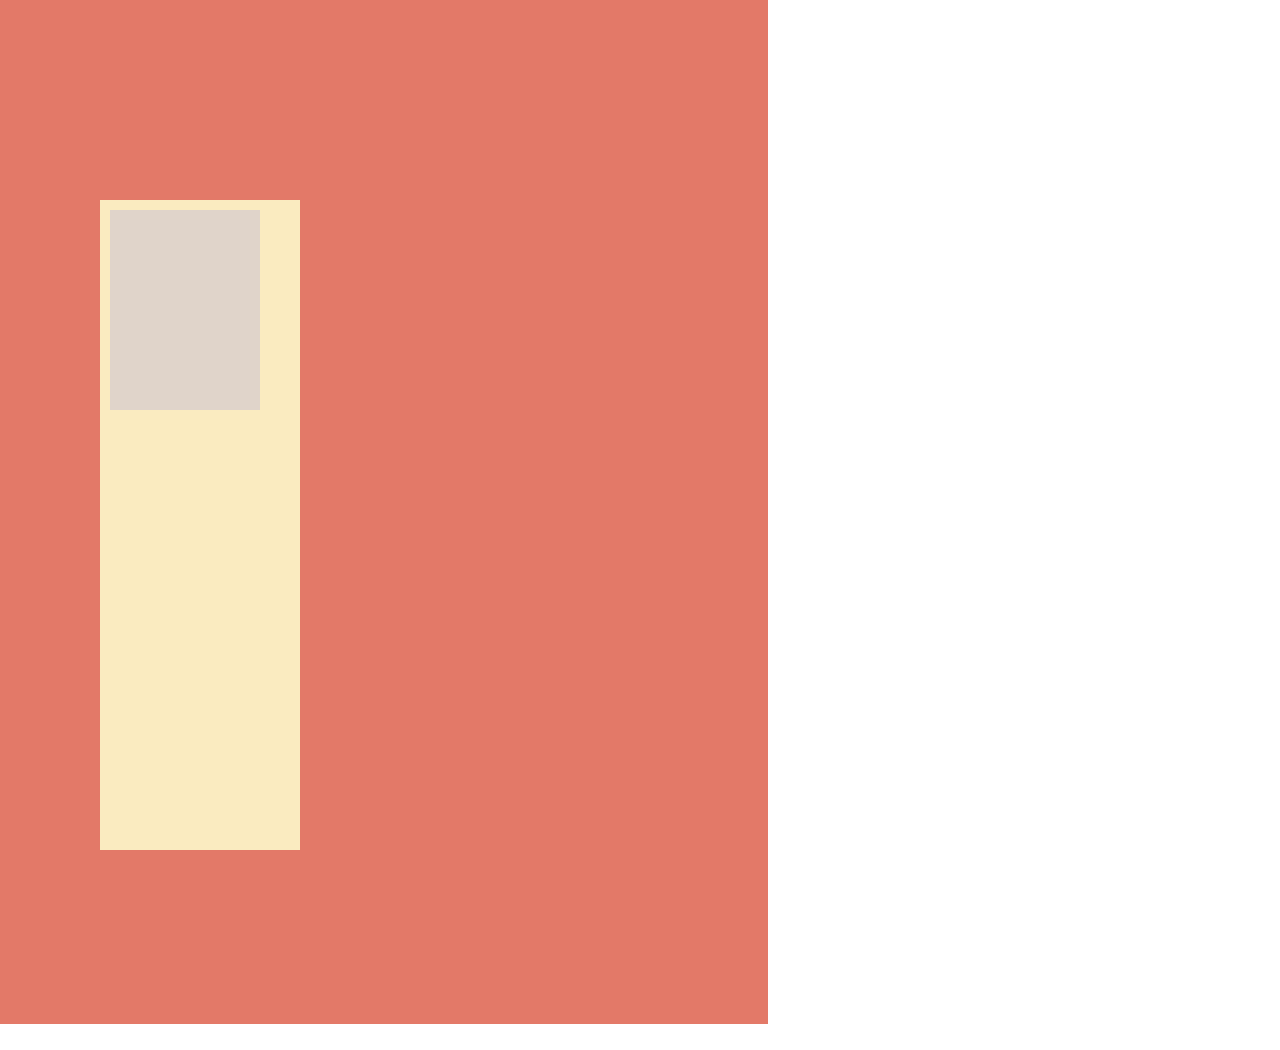
<file: 4-BoxModel/4-BoxModel.html>
<!doctype html>
<html>
<head>
	<meta charset="utf-8">
	<title>simple Box</title>
	<!-- Stylesheets --> 
	<link href="4-BoxModel.css" rel="stylesheet" type="text/css">
</head>

<body>
	<!--div class="container">
		<div id="mast"></div--><!--THIS IS COMMENTED OUT!-->

	<div class="container">
		<div id="outer"> 
			<div id="inner"> </div>
		</div>
		
	</div>	

</body>
</html>


		<!--p class ="hash">this is a second of text in the default 16 px height. <br>
		there is roughly 3 pixels of "leading" or vertical space above the line of text. </p>
		
		<img src="motowings.jpg"-->

		<!--div id="mast"></div-->
</file>
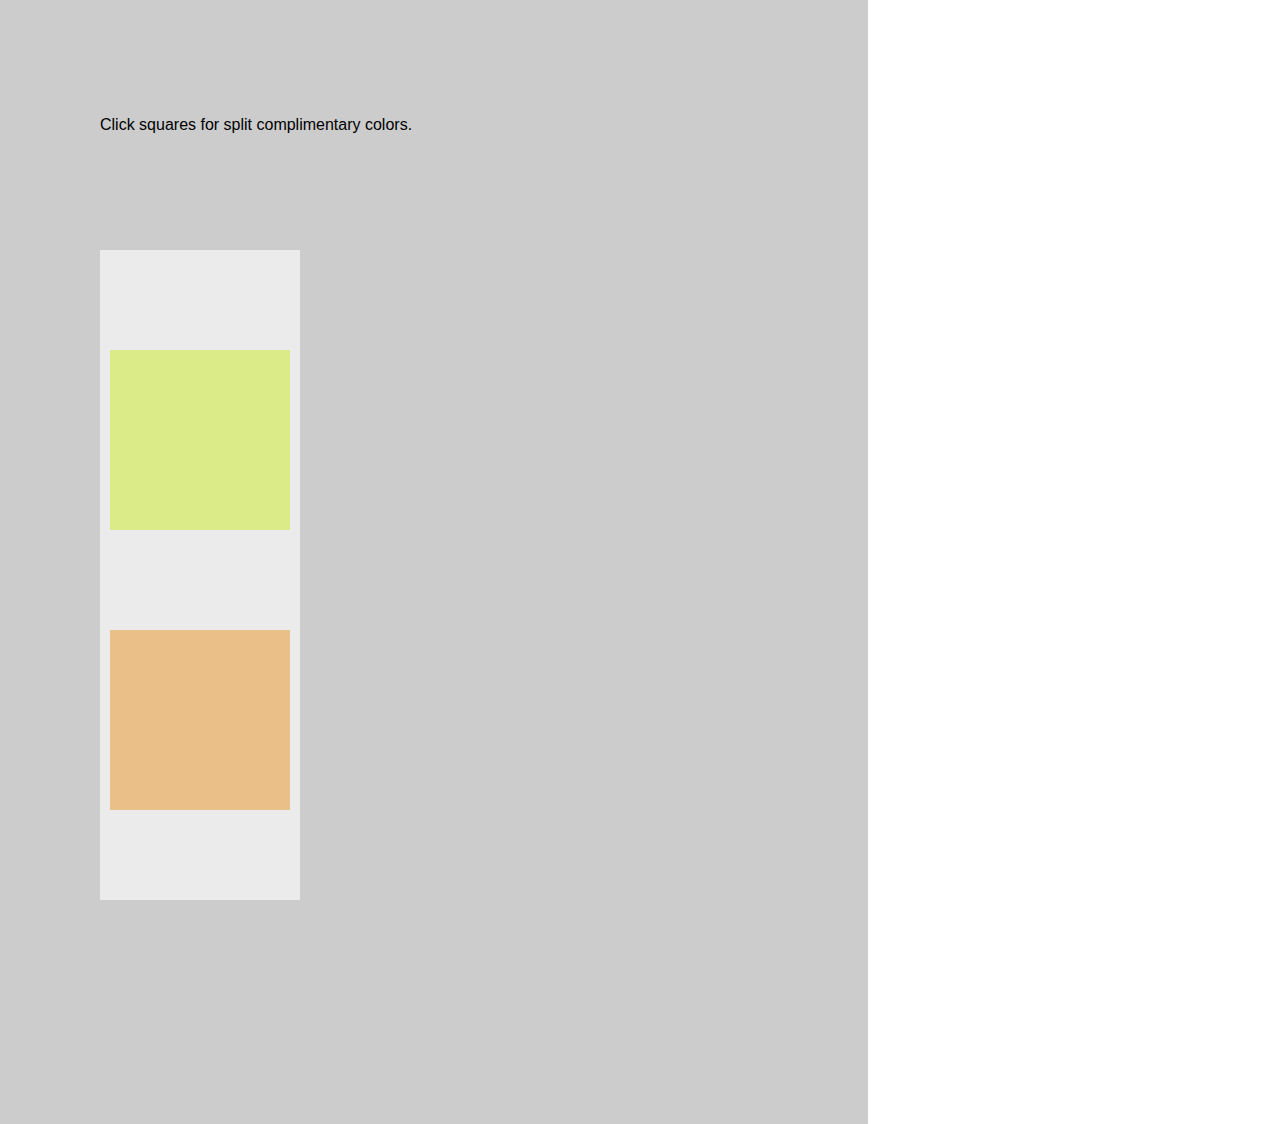
<file: 5-ColorTheory/5-ColorTheory.html>
<!doctype html>
<html>

<head>
	<meta charset="utf-8">
	<title>simple Box</title>
	<link href="5-ColorTheory.css" rel="stylesheet" type="text/css">
</head>

<body>
	<div class="container">
		<p>Click squares for split complimentary colors.</p>
		<div id="box">
			<a href="lime_complement.html">
				<div id="inner_lime"></div>
			</a>
			<a href="orange_complement.html">
				<div id="inner_orange"></div>
			</a>
		</div>
	</div>

</body>

</html>
</file>
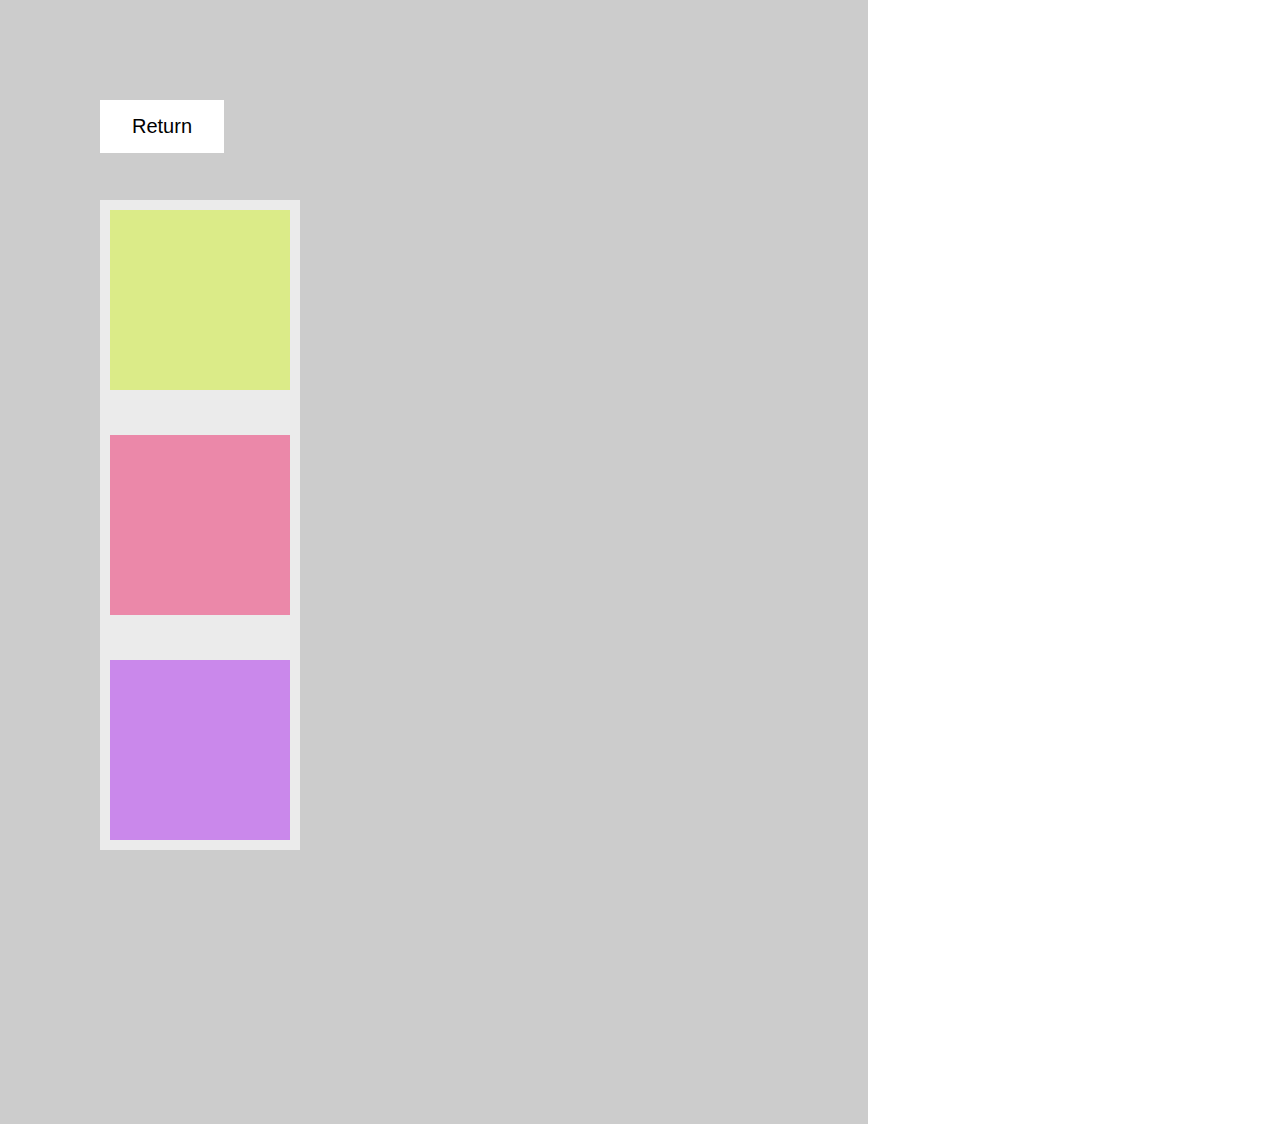
<file: 5-ColorTheory/lime_complement.html>
<!DOCTYPE html>
<html>

<head>
    <meta charset="utf-8">
    <title>Lime Complement</title>
    <link href="5-ColorTheory.css" rel="stylesheet" type="text/css">
</head>

<body>
    <!-- <p>hello</p> -->
    <div class="container">
        <a href="5-ColorTheory.html" class="button">Return</a>
        <div id="box">
            <div id="inner_lime2"></div>
            <div id="inner_pink"></div>
            <div id="inner_purple"></div>
        </div>
    </div>
</body>

</html>
</file>
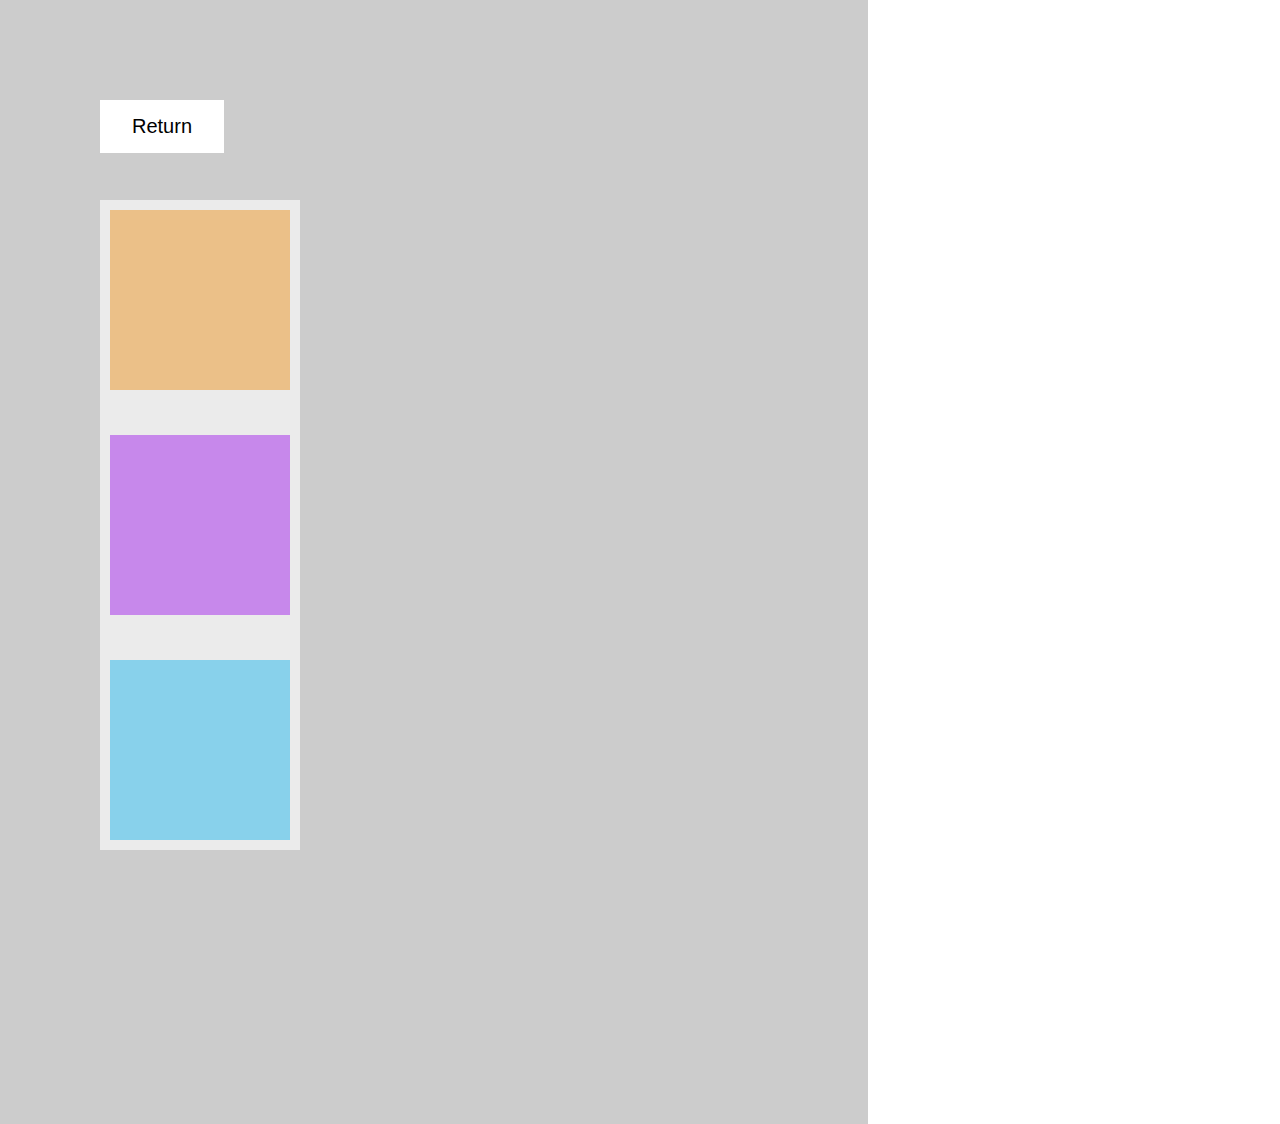
<file: 5-ColorTheory/orange_complement.html>
<!DOCTYPE html>
<html>

<head>
    <meta charset="utf-8">
    <title>Lime Complement</title>
    <link href="5-ColorTheory.css" rel="stylesheet" type="text/css">
</head>

<body>
    <!-- <p>hello</p> -->
    <div class="container">
        <a href="5-ColorTheory.html" class="button">Return</a>
        <div id="box">
            <div id="inner_orange2"></div>
            <div id="inner_purple2"></div>
            <div id="inner_blue"></div>
        </div>
    </div>
</body>

</html>
</file>
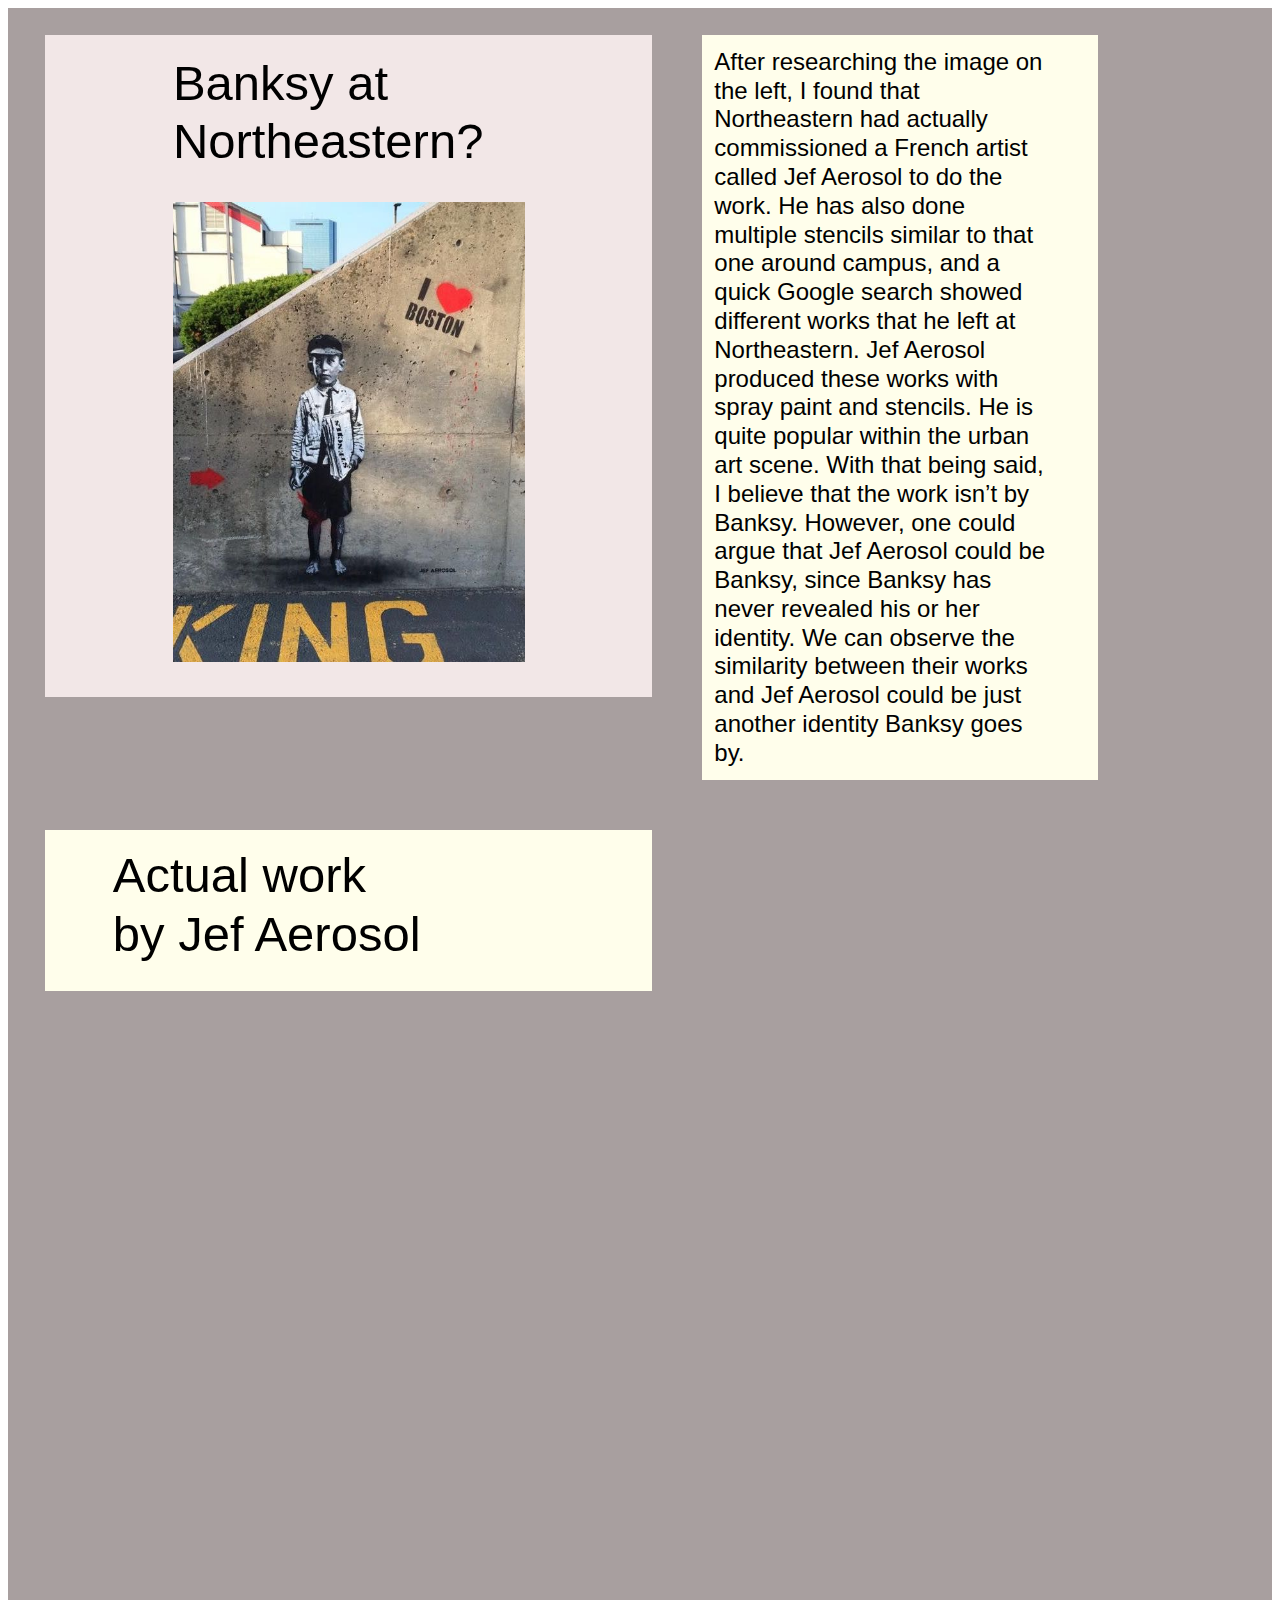
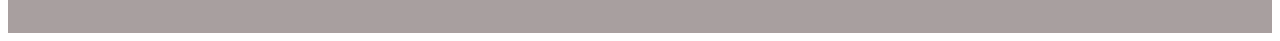
<file: 6-Banksy/6-Banksy.html>
<!doctype html>
<html>
<head>
<meta charset="utf-8">
<title>Banksy at Northeastern</title>
<link href="6-Banksy.css" rel="stylesheet" type="text/css">
</head>

<body>
<div class="container">
	<div id="containerID">
			<div id="LeftColumn">
				<div id="leftColText">
					Banksy at Northeastern?
				</div>
				<div id="box1Img">
					<div id="imgHold"><img src="jefaerosolne.jpg" width=100%>
					</div>	
				</div>
			</div>
			<div id="RightColumn">
				<div id="rightColText">
					After researching the image on the left, I found that Northeastern had
					actually commissioned a French artist called Jef Aerosol to do the work.
					He has also done multiple stencils similar to that one around campus, and
					a quick Google search showed different works that he left at Northeastern.
					Jef Aerosol produced these works with spray paint and stencils. He is 
					quite popular within the urban art scene. With that being said, I believe
					that the work isn’t by Banksy. However, one could argue that Jef Aerosol
					could be Banksy, since Banksy has never revealed his or her identity. We 
					can observe the similarity between their works and Jef Aerosol could be
					just another identity Banksy goes by.
				</div>	
			</div>
	<div id="container2">
		<div id="text2">
			Actual work by Jef Aerosol
		</div>
	</div>
</div>
</div>	

</body>
</html>
</file>
<file: 4-BoxModel/4-BoxModel.css>
body {
	margin: 0; /* default space outside the object body*/
	/*width: 1920px; //set default width*/  /*commented out*/
	/*height: 100%;  //set default to the height of window*/ /*commented out*/
}
img {
		
}

.container {
	margin-left: 20; 
	margin-top: 20;
	margin-right: 20;
	margin-bottom: 20;
	width: 768px; 
	height: 1024px;  
	background-color: #E37968;
	padding-left: 0px;
	padding-right:  0px;
	padding-top:  0px;
	padding-bottom:  0px; 
}

#outer{
	margin-left: 100px; /* pushes away from last element in the HTML. using single value will apply to all four sides*/
	margin-top: 200px;
	margin-right: 100px;
	margin-bottom: 200px;
	width: 200px; 
	height: 650px;  
	background-color: #FAEBC0;
	float:left; /*The float property specifies how an element should float.*/

}

#inner{
	margin-left: 10px;
	margin-top: 10px;
	margin-right: 10px;
	margin-bottom: 10px;
	width: 150px; 
	height: 200px;  
	background-color: #E0D4CA;
	float:left; 

}
</file>
<file: 5-ColorTheory/5-ColorTheory.css>
body {
	margin: 0; 
}	

.container {
	font-family: "Helvetica Neue", Helvetica, Arial, sans-serif;
	margin-left: 20; 
	margin-top: 200;
	margin-right: 20;
	margin-bottom: 20;
	width: 768px; 
	height: 1024px;  
	background-color: #CCCCCC;
	padding-left: 100px;
	padding-right:  0px;
	padding-top:  100px;
	padding-bottom:  0px; 
}

#box{
	margin-top: 100px;
	margin-right: 100px;
	margin-bottom: 200px;
	width: 200px; 
	height: 650px;  
	background-color: #EBEBEB;
	float:left; 

}

#inner_lime{
	margin-left: 10px;
	margin-top: 100px;
	margin-right: 10px;
	margin-bottom: 10px;
	width: 180px; 
	height: 180px;  
	background-color: #DBEB88;
	float:left; 

}

#inner_lime2{
	margin-left: 10px;
	margin-top: 10px;
	margin-right: 10px;
	width: 180px; 
	height: 180px;  
	background-color: #DBEB88;
	float:left; 

}

#inner_orange{
	margin-left: 10px;
	margin-top: 90px;
	margin-right: 10px;
	margin-bottom: 10px;
	width: 180px; 
	height: 180px;  
	background-color: #EBC088;
	float:left; 

}

#inner_orange2{
	margin-left: 10px;
	margin-top: 10px;
	margin-right: 10px;
	width: 180px; 
	height: 180px;  
	background-color: #EBC088;
	float:left; 

}

#inner_pink{
	margin-left: 10px;
	margin-top: 45px;
	margin-right: 10px;
	width: 180px; 
	height: 180px;  
	background-color: #EB88A9;
	float:left; 

}

#inner_purple{
	margin-left: 10px;
	margin-top: 45px;
	margin-right: 10px;
	margin-bottom: 10px;
	width: 180px; 
	height: 180px;  
	background-color: #CA88EB;
	float:left; 

}

#inner_purple2{
	margin-left: 10px;
	margin-top: 45px;
	margin-right: 10px;
	width: 180px; 
	height: 180px;  
	background-color: #C788EB;
	float:left; 

}

#inner_blue{
	margin-left: 10px;
	margin-top: 45px;
	margin-right: 10px;
	width: 180px; 
	height: 180px;  
	background-color: #88D1EB;
	float:left; 

}
a.button {
    /*-webkit-appearance: button;
    -moz-appearance: button;
    appearance: button;*/

  	background-color: #FFFFFF; 
  	border: #707070;
  	color: black;
  	padding: 15px 32px;
  	text-align: center;
  	text-decoration: none;
  	display: inline-block;
  	font-size: 20px;
  	position: absolute;
  	left: 100px;
 /*   text-decoration: none;
	color: initial;
	
	position: absolute;
	left: 100px;*/
}
</file>
<file: 6-Banksy/6-Banksy.css>
@charset "UTF-8";

@font-face {
    font-family: "Helvetica Neue", Helvetica, Arial, sans-serif;
    font-weight: normal;
    font-style: normal;
}


.container{
	width: 100%;
	height: 1600px;
	background-color: #A89F9F;
	padding-top: 15px;
	padding-bottom: 10px;
	margin-right: auto;
	margin-left: auto;
}

#containerID{
	width: 98%;
	height: 100%;
	margin-right: auto;
	margin-left: auto;
	background-color: #A89F9F;
}

#LeftColumn {
	width: 49%;
	height: auto;
	margin-top: 1%;
	margin-right: 1%;
	margin-left: 2%;
	float: left;
	padding-bottom: 2%:;
	background: #F2E7E7;
}

#leftColText{
	width: 58%;
	height: auto;
	margin-left: auto;
	margin-right: auto;
	margin-top: 3%;
	margin-bottom: 5%;
	font-family: Helvetica; font-size: 49px; line-height: 1.2em;
	text-align: left; color: #000;
	visibility: visible;
}

#box1Img{
	width: 58%;
	height: auto;
	margin-right: auto;
	margin-left: auto;
	margin-bottom: 5%;

}
#imgHold {

	margin-left: auto;
	margin-right: auto;
}

#RightColumn {
	width: 30%;
	height: auto;
	margin-top: 1%;
	margin-right: 1%;
	margin-left: 3%;
	float: left;
	padding: 1%;
	background: #FFFEEB;
	visibility: visible;
}
#rightColText{
	width: 90%;
	height: auto;
	float: left;
	font-family: Helvetica; font-size: 24px; line-height: 1.2em;
	text-align: left; color: #000;
}

#container2 {
	width: 44%;
	height: auto;
	margin-top: 4%;
	margin-right: auto;
	margin-left: 2%;
	float: left;
	padding-left: 5%;
	background: #FFFEEB;
	visibility: visible;
}

#text2{
	width: 58%;
	height: auto;
	margin-left: 1%;
	margin-right: auto;
	margin-top: 3%;
	margin-bottom: 5%;
	font-family: Helvetica; font-size: 49px; line-height: 1.2em;
	text-align: left; color: #000;
	visibility: visible;
}

@media screen and (max-width: 1023px) {
#wrap_______________START768{}

#containerID{
	visibility:visible;
}

#LeftColumn{
	visibility:visible;
}

#leftColText{
	visibility:visible;
}

#box1Img{
	visibility:visible;
}

#imghold{
	visibility:visible;
}

#RightColumn{
	visibility:visible;
}

#rightColText{
	visibility:visible;
}

#container2{
	visibility:visible;
}

#text2{
	visibility:visible;
}

@media screen and (max-width: 374px) {
#wrap_______________START768{}

#containerID{
	visibility:visible;
}

#LeftColumn{
	visibility:visible;
}

#leftColText{
	visibility:visible;
}

#box1Img{
	visibility:visible;
}

#imghold{
	visibility:visible;
}

#RightColumn{
	visibility:hidden;
}

#rightColText{
	visibility:hidden;
}

#container2{
	visibility:visible;
}

#text2{
	visibility:visible;
}
</file>
